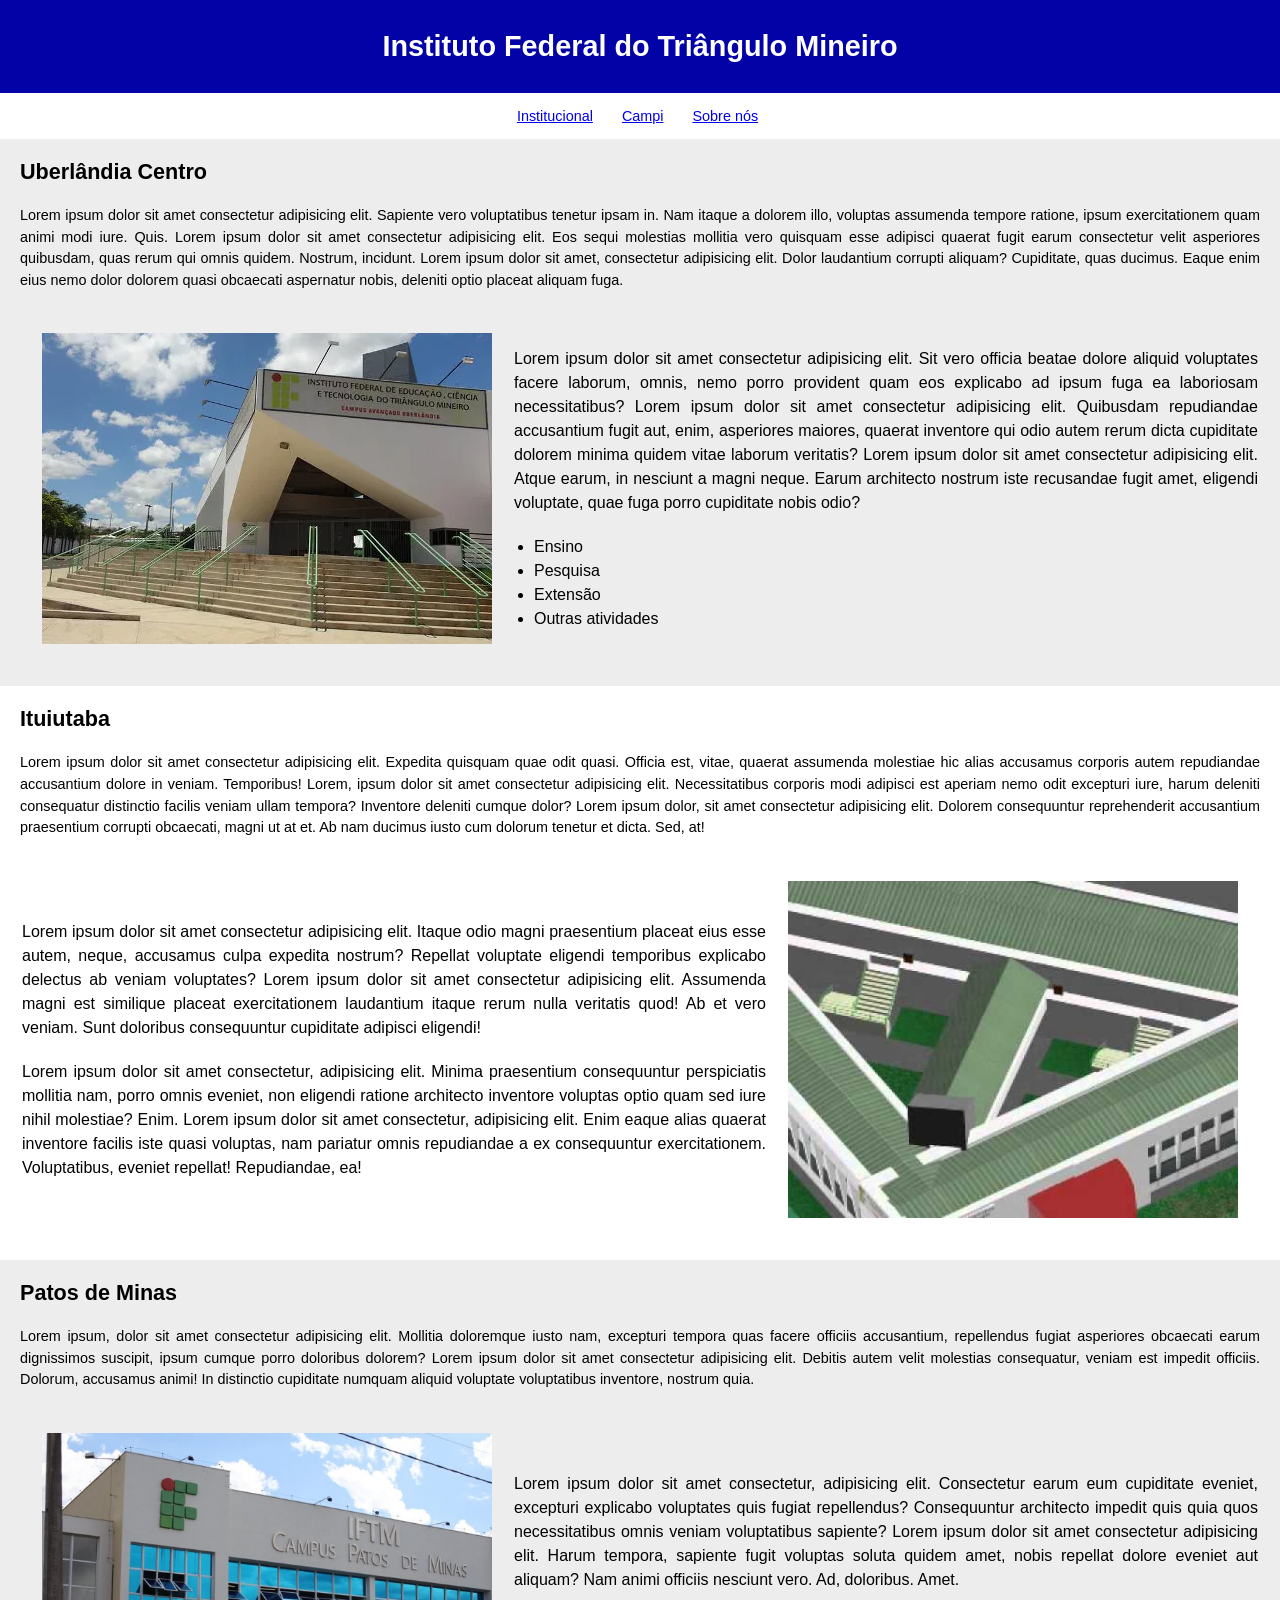
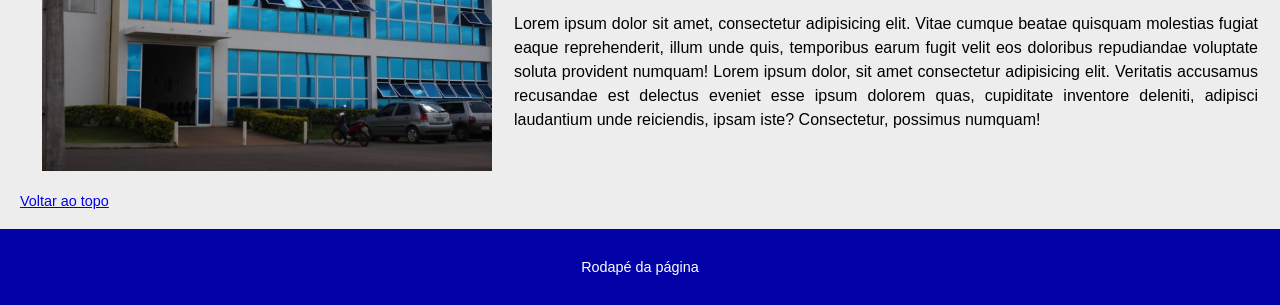
<file: Layout/index.html>
<html lang="pt-br">
<head>
    <meta charset="UTF-8">
    <meta name="viewport" content="width=device-width, initial-scale=1.0">
    <title>Document</title>
    <link rel="stylesheet" href="css/styles.css">
</head>
<body>
    <header>
        <h1>Instituto Federal do Triângulo Mineiro</h1>
        <Nav>
            <ul>
                <li><a href="#">Institucional</a></li>
                <li><a href="#">Campi</a></li>
                <li><a href="#">Sobre nós</a></li>
            </ul>
        </Nav>
    </header>

    <main>
        <section>
            <h1>Uberlândia Centro</h1>
        <p>Lorem ipsum dolor sit amet consectetur adipisicing elit. Sapiente vero voluptatibus tenetur ipsam in. Nam itaque a dolorem illo, voluptas assumenda tempore ratione, ipsum exercitationem quam animi modi iure. Quis. Lorem ipsum dolor sit amet consectetur adipisicing elit. Eos sequi molestias mollitia vero quisquam esse adipisci quaerat fugit earum consectetur velit asperiores quibusdam, quas rerum qui omnis quidem. Nostrum, incidunt. Lorem ipsum dolor sit amet, consectetur adipisicing elit. Dolor laudantium corrupti aliquam? Cupiditate, quas ducimus. Eaque enim eius nemo dolor dolorem quasi obcaecati aspernatur nobis, deleniti optio placeat aliquam fuga.</p>
            <table>
                <tr>
                    <td>
                        <img src="img/iftm.jpg" alt="">
                    </td>
                    <td>
                        <p>Lorem ipsum dolor sit amet consectetur adipisicing elit. Sit vero officia beatae dolore aliquid voluptates facere laborum, omnis, nemo porro provident quam eos explicabo ad ipsum fuga ea laboriosam necessitatibus? Lorem ipsum dolor sit amet consectetur adipisicing elit. Quibusdam repudiandae accusantium fugit aut, enim, asperiores maiores, quaerat inventore qui odio autem rerum dicta cupiditate dolorem minima quidem vitae laborum veritatis? Lorem ipsum dolor sit amet consectetur adipisicing elit. Atque earum, in nesciunt a magni neque. Earum architecto nostrum iste recusandae fugit amet, eligendi voluptate, quae fuga porro cupiditate nobis odio?</p>
                    <ul>
                        <li>Ensino</li>
                        <li>Pesquisa</li>
                        <li>Extensão</li>
                        <li>Outras atividades</li>
                    </ul>
                    </td>
                </tr>
            </table>
        </section>
        <section>
            <h1>Ituiutaba</h1>
            <p>Lorem ipsum dolor sit amet consectetur adipisicing elit. Expedita quisquam quae odit quasi. Officia est, vitae, quaerat assumenda molestiae hic alias accusamus corporis autem repudiandae accusantium dolore in veniam. Temporibus! Lorem, ipsum dolor sit amet consectetur adipisicing elit. Necessitatibus corporis modi adipisci est aperiam nemo odit excepturi iure, harum deleniti consequatur distinctio facilis veniam ullam tempora? Inventore deleniti cumque dolor? Lorem ipsum dolor, sit amet consectetur adipisicing elit. Dolorem consequuntur reprehenderit accusantium praesentium corrupti obcaecati, magni ut at et. Ab nam ducimus iusto cum dolorum tenetur et dicta. Sed, at!</p>
            <table>
                <tr>
                    <td>
                        <p>Lorem ipsum dolor sit amet consectetur adipisicing elit. Itaque odio magni praesentium placeat eius esse autem, neque, accusamus culpa expedita nostrum? Repellat voluptate eligendi temporibus explicabo delectus ab veniam voluptates? Lorem ipsum dolor sit amet consectetur adipisicing elit. Assumenda magni est similique placeat exercitationem laudantium itaque rerum nulla veritatis quod! Ab et vero veniam. Sunt doloribus consequuntur cupiditate adipisci eligendi!</p>
                        <p>Lorem ipsum dolor sit amet consectetur, adipisicing elit. Minima praesentium consequuntur perspiciatis mollitia nam, porro omnis eveniet, non eligendi ratione architecto inventore voluptas optio quam sed iure nihil molestiae? Enim. Lorem ipsum dolor sit amet consectetur, adipisicing elit. Enim eaque alias quaerat inventore facilis iste quasi voluptas, nam pariatur omnis repudiandae a ex consequuntur exercitationem. Voluptatibus, eveniet repellat! Repudiandae, ea!</p>
                    </td>
                    <td>
                        <img src="img/iftm2.jpg">
                    </td>
                </tr>
            </table>
        </section>
        <section>
            <h1>Patos de Minas</h1>
            <p>Lorem ipsum, dolor sit amet consectetur adipisicing elit. Mollitia doloremque iusto nam, excepturi tempora quas facere officiis accusantium, repellendus fugiat asperiores obcaecati earum dignissimos suscipit, ipsum cumque porro doloribus dolorem? Lorem ipsum dolor sit amet consectetur adipisicing elit. Debitis autem velit molestias consequatur, veniam est impedit officiis. Dolorum, accusamus animi! In distinctio cupiditate numquam aliquid voluptate voluptatibus inventore, nostrum quia.</p>
            <table>
                <tr>
                    <td>
                        <img src="img/iftm3.jpg">
                    </td>
                    <td>
                        <p>Lorem ipsum dolor sit amet consectetur, adipisicing elit. Consectetur earum eum cupiditate eveniet, excepturi explicabo voluptates quis fugiat repellendus? Consequuntur architecto impedit quis quia quos necessitatibus omnis veniam voluptatibus sapiente? Lorem ipsum dolor sit amet consectetur adipisicing elit. Harum tempora, sapiente fugit voluptas soluta quidem amet, nobis repellat dolore eveniet aut aliquam? Nam animi officiis nesciunt vero. Ad, doloribus. Amet.</p>
                        <p>Lorem ipsum dolor sit amet, consectetur adipisicing elit. Vitae cumque beatae quisquam molestias fugiat eaque reprehenderit, illum unde quis, temporibus earum fugit velit eos doloribus repudiandae voluptate soluta provident numquam! Lorem ipsum dolor, sit amet consectetur adipisicing elit. Veritatis accusamus recusandae est delectus eveniet esse ipsum dolorem quas, cupiditate inventore deleniti, adipisci laudantium unde reiciendis, ipsam iste? Consectetur, possimus numquam!</p>
                    </td>
                </tr>
            </table>
            <a href="#">Voltar ao topo</a>
        </section>
    </main>

    <footer><p>Rodapé da página </p></footer>
</body>
</html>
</file>
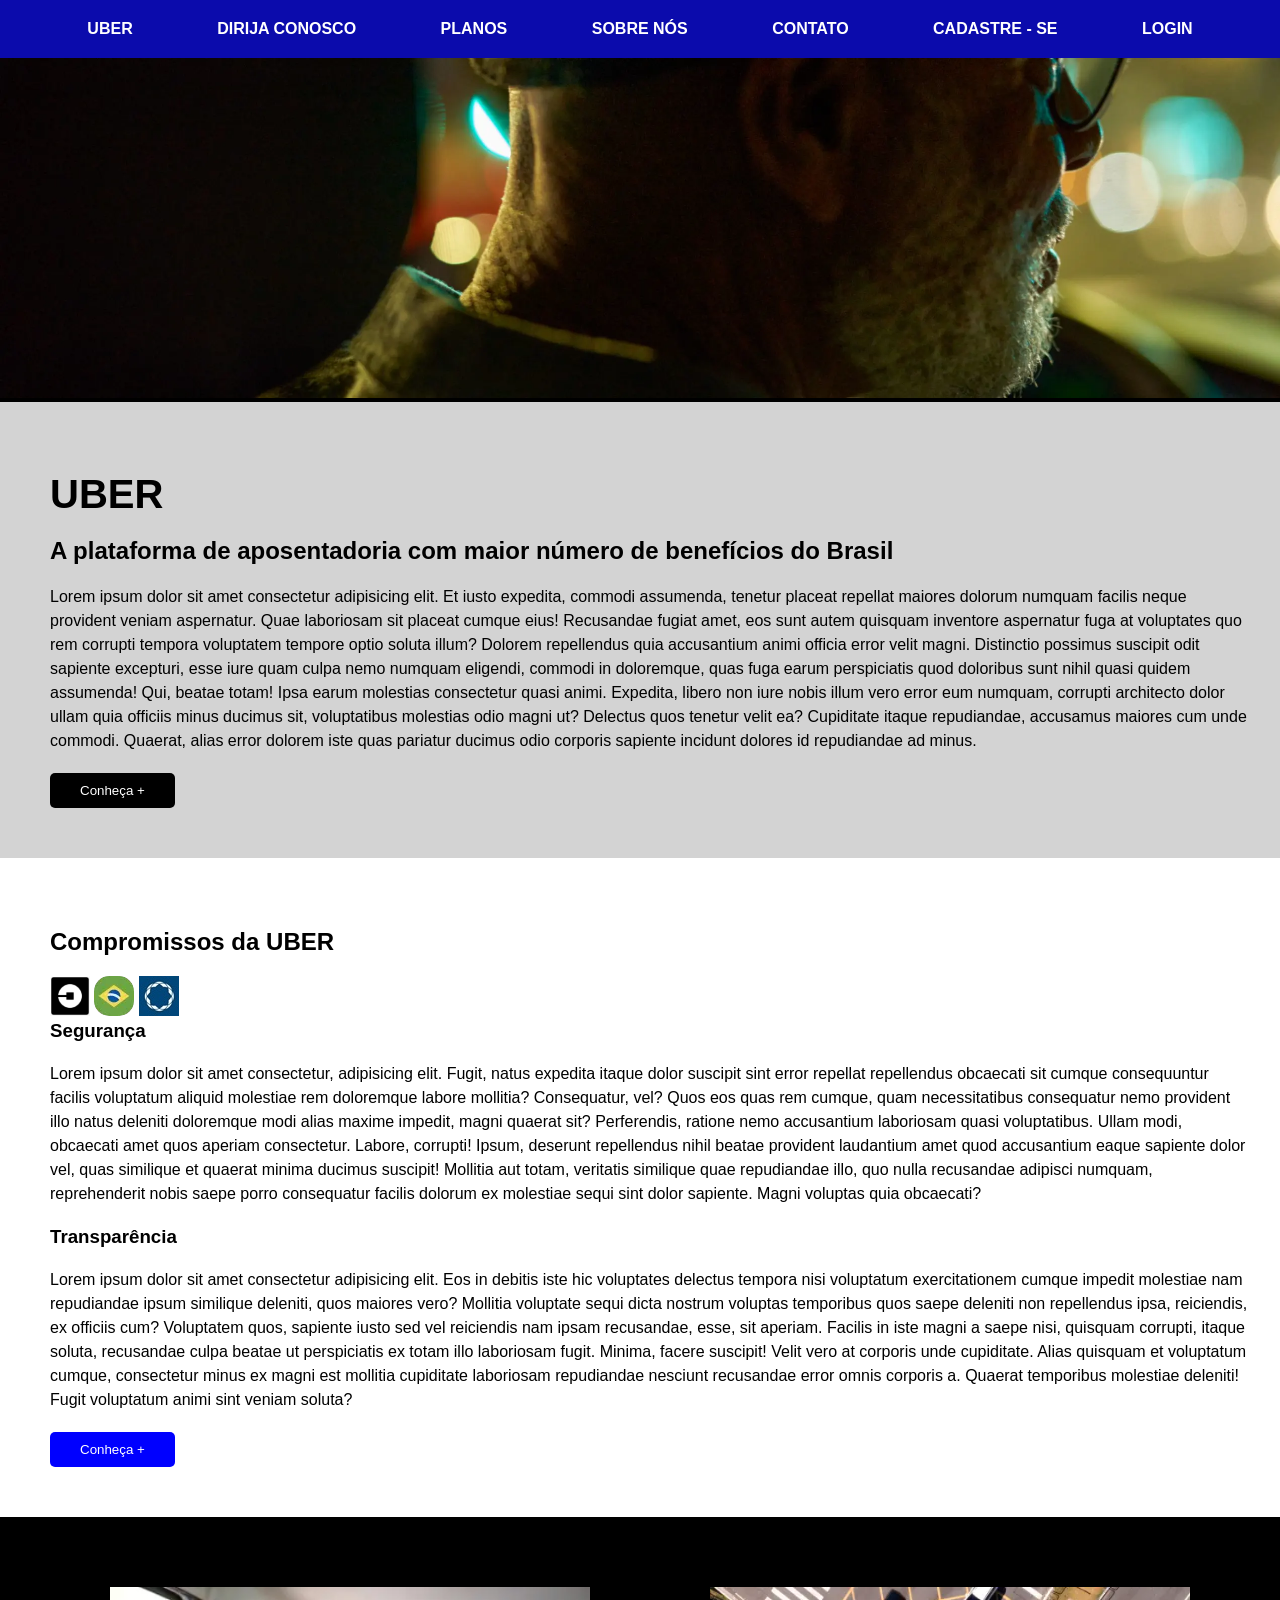
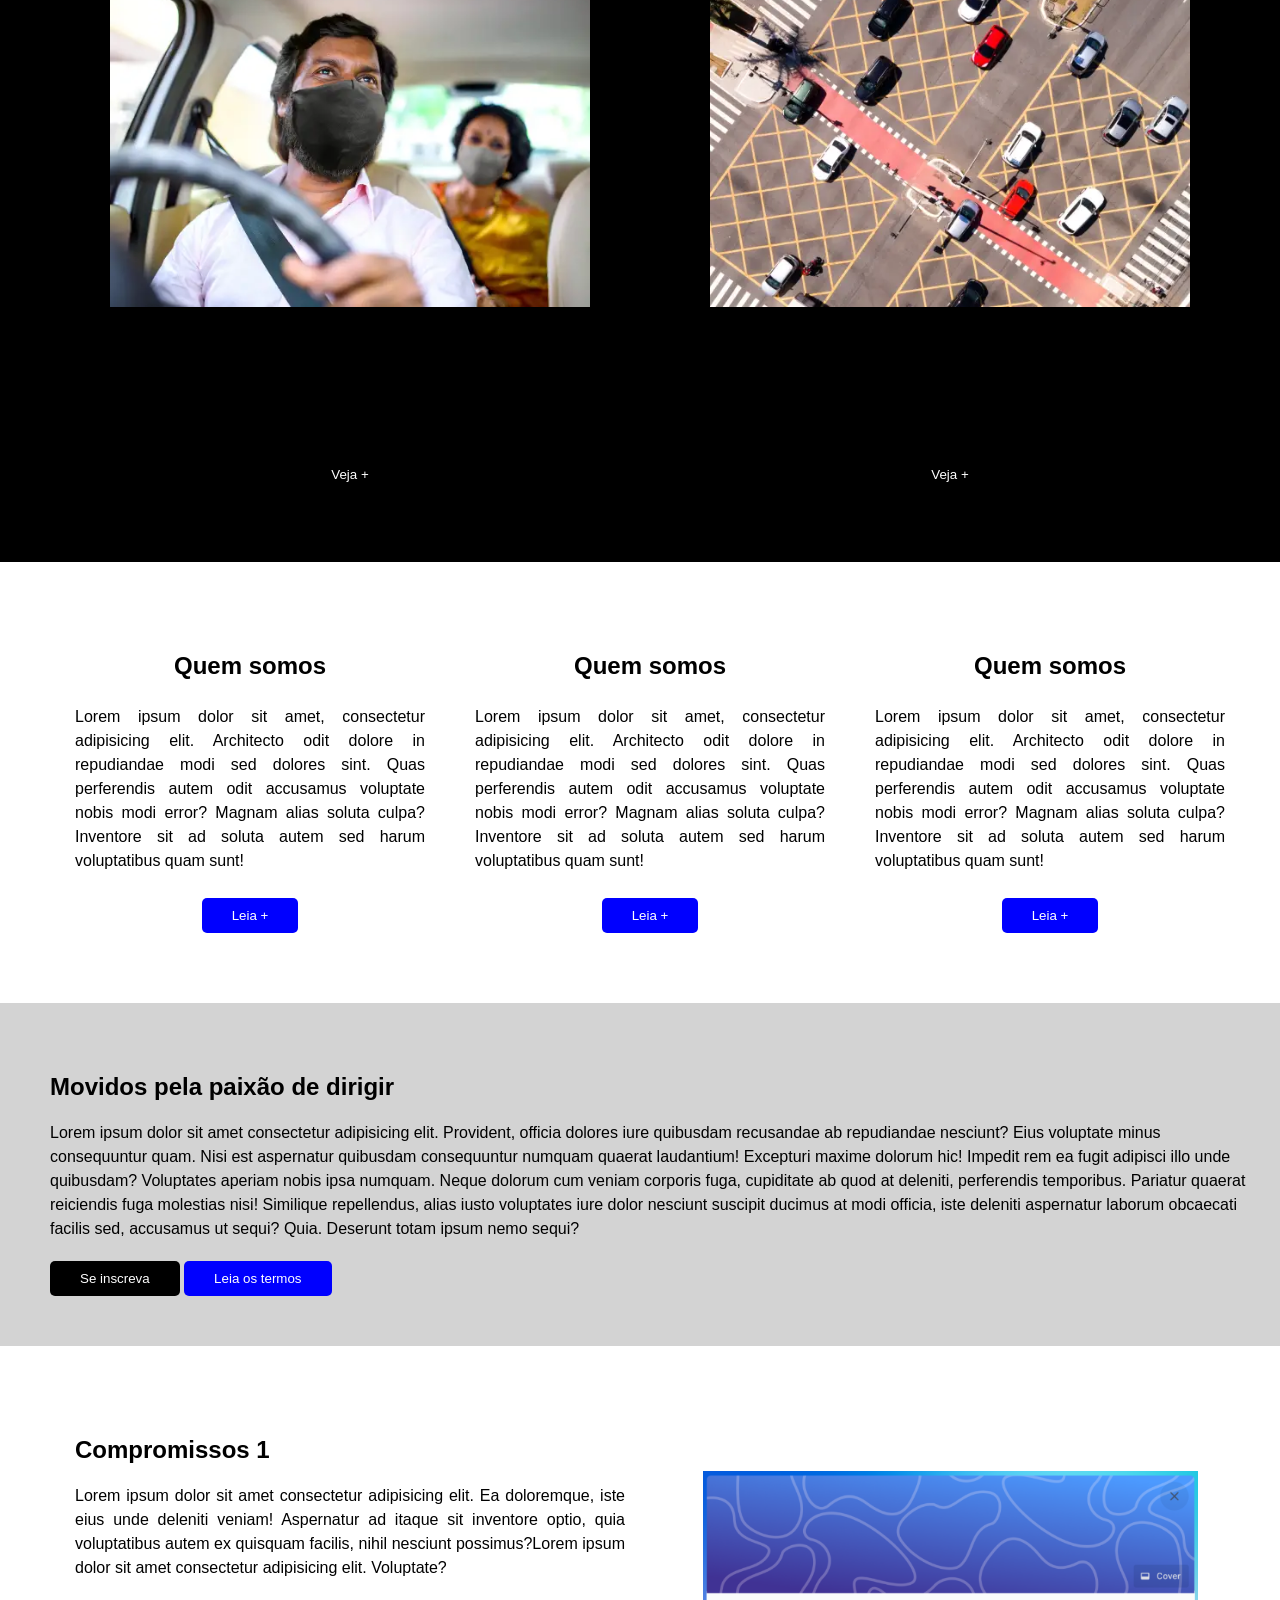
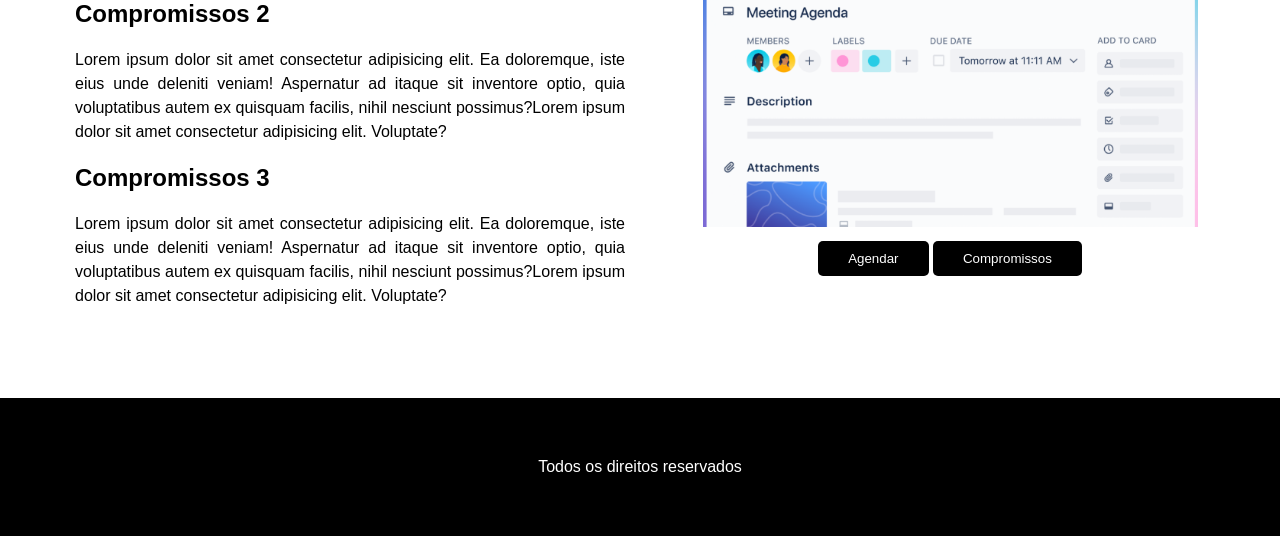
<file: Lista 13/index.html>
<!DOCTYPE html>
<html lang="pt-br">

<head>
    <meta charset="UTF-8">
    <meta name="viewport" content="width=device-width, initial-scale=1.0">
    <link rel="stylesheet" href="CSS/styles.css">
    <title>Uber</title>
</head>

<body>
    <header>
        <nav>
            <ul>
                <li><a href="">UBER</a></li>
                <li><a href="">DIRIJA CONOSCO</a></li>
                <li><a href="">PLANOS</a></li>
                <li><a href="">SOBRE NÓS</a></li>
                <li><a href="">CONTATO</a></li>
                <li><a href="">CADASTRE - SE</a></li>
                <li><a href="">LOGIN</a></li>
            </ul>
        </nav>
        <img src="img/topo.png" alt="">
    </header>
    <main>
        <section class="fundocinza">
            <h1 class="h1">UBER</h1>
            <h2>A plataforma de aposentadoria com maior número de benefícios do Brasil</h2>
            <p>Lorem ipsum dolor sit amet consectetur adipisicing elit. Et iusto expedita, commodi assumenda, tenetur
                placeat repellat maiores dolorum numquam facilis neque provident veniam aspernatur. Quae laboriosam sit
                placeat cumque eius!
                Recusandae fugiat amet, eos sunt autem quisquam inventore aspernatur fuga at voluptates quo rem corrupti
                tempora voluptatem tempore optio soluta illum? Dolorem repellendus quia accusantium animi officia error
                velit magni.
                Distinctio possimus suscipit odit sapiente excepturi, esse iure quam culpa nemo numquam eligendi,
                commodi in doloremque, quas fuga earum perspiciatis quod doloribus sunt nihil quasi quidem assumenda!
                Qui, beatae totam!
                Ipsa earum molestias consectetur quasi animi. Expedita, libero non iure nobis illum vero error eum
                numquam, corrupti architecto dolor ullam quia officiis minus ducimus sit, voluptatibus molestias odio
                magni ut?
                Delectus quos tenetur velit ea? Cupiditate itaque repudiandae, accusamus maiores cum unde commodi.
                Quaerat, alias error dolorem iste quas pariatur ducimus odio corporis sapiente incidunt dolores id
                repudiandae ad minus.</p>
            <button class="botaopreto">Conheça +</button>
        </section>

        <section class="fundobranco">
            <h2>Compromissos da UBER</h2>

            <img src="img/logoUber.png" alt="" width="40px">

            <img src="img/logoBrasil.png" alt="" width="40px">

            <img src="img/logoEmprego.png" alt="" width="40px">


            <h3>Segurança</h3>

            <p>Lorem ipsum dolor sit amet consectetur, adipisicing elit. Fugit, natus expedita itaque dolor suscipit
                sint error repellat repellendus obcaecati sit cumque consequuntur facilis voluptatum aliquid molestiae
                rem doloremque labore mollitia?
                Consequatur, vel? Quos eos quas rem cumque, quam necessitatibus consequatur nemo provident illo natus
                deleniti doloremque modi alias maxime impedit, magni quaerat sit? Perferendis, ratione nemo accusantium
                laboriosam quasi voluptatibus.
                Ullam modi, obcaecati amet quos aperiam consectetur. Labore, corrupti! Ipsum, deserunt repellendus nihil
                beatae provident laudantium amet quod accusantium eaque sapiente dolor vel, quas similique et quaerat
                minima ducimus suscipit!
                Mollitia aut totam, veritatis similique quae repudiandae illo, quo nulla recusandae adipisci numquam,
                reprehenderit nobis saepe porro consequatur facilis dolorum ex molestiae sequi sint dolor sapiente.
                Magni voluptas quia obcaecati?</p>

            <h3>Transparência</h3>

            <p>Lorem ipsum dolor sit amet consectetur adipisicing elit. Eos in debitis iste hic voluptates delectus
                tempora nisi voluptatum exercitationem cumque impedit molestiae nam repudiandae ipsum similique
                deleniti, quos maiores vero?
                Mollitia voluptate sequi dicta nostrum voluptas temporibus quos saepe deleniti non repellendus ipsa,
                reiciendis, ex officiis cum? Voluptatem quos, sapiente iusto sed vel reiciendis nam ipsam recusandae,
                esse, sit aperiam.
                Facilis in iste magni a saepe nisi, quisquam corrupti, itaque soluta, recusandae culpa beatae ut
                perspiciatis ex totam illo laboriosam fugit. Minima, facere suscipit! Velit vero at corporis unde
                cupiditate.
                Alias quisquam et voluptatum cumque, consectetur minus ex magni est mollitia cupiditate laboriosam
                repudiandae nesciunt recusandae error omnis corporis a. Quaerat temporibus molestiae deleniti! Fugit
                voluptatum animi sint veniam soluta?</p>

            <button class="botaoazul">Conheça +</button>

        </section>

        <section class="cinza uber">
            <div class="arm">

                <div class="boxorg">
                    <img src="img/foto01.png" alt="">

                    <p>Lorem ipsum dolor sit, amet consectetur adipisicing elit. Corporis sint, ducimus, veniam
                        doloremque labore sunt maiores rerum facilis magni nostrum asperiores dolore reprehenderit
                        corrupti neque nam molestiae, fuga minus animi! Lorem ipsum dolor sit amet consectetur
                        adipisicing elit..</p>

                    <button class="botaopreto">Veja +</button>
                </div>
                <div class="boxorg">
                    <img src="img/foto02.png" alt="">

                    <p>Lorem ipsum dolor sit, amet consectetur adipisicing elit. Corporis sint, ducimus, veniam
                        doloremque labore sunt maiores rerum facilis magni nostrum asperiores dolore reprehenderit
                        corrupti neque nam molestiae, fuga minus animi! Lorem ipsum dolor sit amet consectetur
                        adipisicing elit..</p>

                    <button class="botaopreto">Veja +</button>
                </div>

            </div>
        </section>

        <section class="fundobranco">
            <div class="arm">
                <div class="boxorg">
                    <h2>Quem somos</h2>

                    <p>Lorem ipsum dolor sit amet, consectetur adipisicing elit. Architecto odit dolore in repudiandae
                        modi sed dolores sint. Quas perferendis autem odit accusamus voluptate nobis modi error? Magnam
                        alias soluta culpa?Inventore sit ad soluta autem sed harum voluptatibus quam sunt!</p>

                    <button class="botaoazul">Leia +</button>
                </div>
                <div class="boxorg">
                    <h2>Quem somos</h2>

                    <p>Lorem ipsum dolor sit amet, consectetur adipisicing elit. Architecto odit dolore in repudiandae
                        modi sed dolores sint. Quas perferendis autem odit accusamus voluptate nobis modi error? Magnam
                        alias soluta culpa?Inventore sit ad soluta autem sed harum voluptatibus quam sunt!</p>

                    <button class="botaoazul">Leia +</button>
                </div>
                <div class="boxorg">
                    <h2>Quem somos</h2>

                    <p>Lorem ipsum dolor sit amet, consectetur adipisicing elit. Architecto odit dolore in repudiandae
                        modi sed dolores sint. Quas perferendis autem odit accusamus voluptate nobis modi error? Magnam
                        alias soluta culpa?Inventore sit ad soluta autem sed harum voluptatibus quam sunt!</p>

                    <button class="botaoazul">Leia +</button>
                </div>
            </div>

        </section>
        <section class="fundocinza">
            <h2>Movidos pela paixão de dirigir</h2>

            <p>Lorem ipsum dolor sit amet consectetur adipisicing elit. Provident, officia dolores iure quibusdam
                recusandae ab repudiandae nesciunt? Eius voluptate minus consequuntur quam. Nisi est aspernatur
                quibusdam consequuntur numquam quaerat laudantium!
                Excepturi maxime dolorum hic! Impedit rem ea fugit adipisci illo unde quibusdam? Voluptates aperiam
                nobis ipsa numquam. Neque dolorum cum veniam corporis fuga, cupiditate ab quod at deleniti, perferendis
                temporibus.
                Pariatur quaerat reiciendis fuga molestias nisi! Similique repellendus, alias iusto voluptates iure
                dolor nesciunt suscipit ducimus at modi officia, iste deleniti aspernatur laborum obcaecati facilis sed,
                accusamus ut sequi? Quia.
                Deserunt totam ipsum nemo sequi?</p>

            <button class="botaopreto">Se inscreva</button>
            <button class="botaoazul">Leia os termos</button>
        </section>
        <section class="fundobranco ">
            <div class="armario">
                <div class="caixa">
                    <h2>Compromissos 1</h2>

                    <p>Lorem ipsum dolor sit amet consectetur adipisicing elit. Ea doloremque, iste eius unde deleniti
                        veniam! Aspernatur ad itaque sit inventore optio, quia voluptatibus autem ex quisquam facilis,
                        nihil nesciunt possimus?Lorem ipsum dolor sit amet consectetur adipisicing elit. Voluptate?</p>

                    <h2>Compromissos 2</h2>

                    <p>Lorem ipsum dolor sit amet consectetur adipisicing elit. Ea doloremque, iste eius unde deleniti
                        veniam! Aspernatur ad itaque sit inventore optio, quia voluptatibus autem ex quisquam facilis,
                        nihil nesciunt possimus?Lorem ipsum dolor sit amet consectetur adipisicing elit. Voluptate?</p>

                    <h2>Compromissos 3</h2>

                    <p>Lorem ipsum dolor sit amet consectetur adipisicing elit. Ea doloremque, iste eius unde deleniti
                        veniam! Aspernatur ad itaque sit inventore optio, quia voluptatibus autem ex quisquam facilis,
                        nihil nesciunt possimus?Lorem ipsum dolor sit amet consectetur adipisicing elit. Voluptate?</p>
                </div>
                <div class="caixa">
                    <img src="img/foto03.png" alt="">

                    <button class="botaopreto">Agendar</button>

                    <button class="botaopreto">Compromissos</button>

                </div>
            </div>
        </section>
    </main>

    <footer>
        Todos os direitos reservados
    </footer>

</body>

</html>
</file>
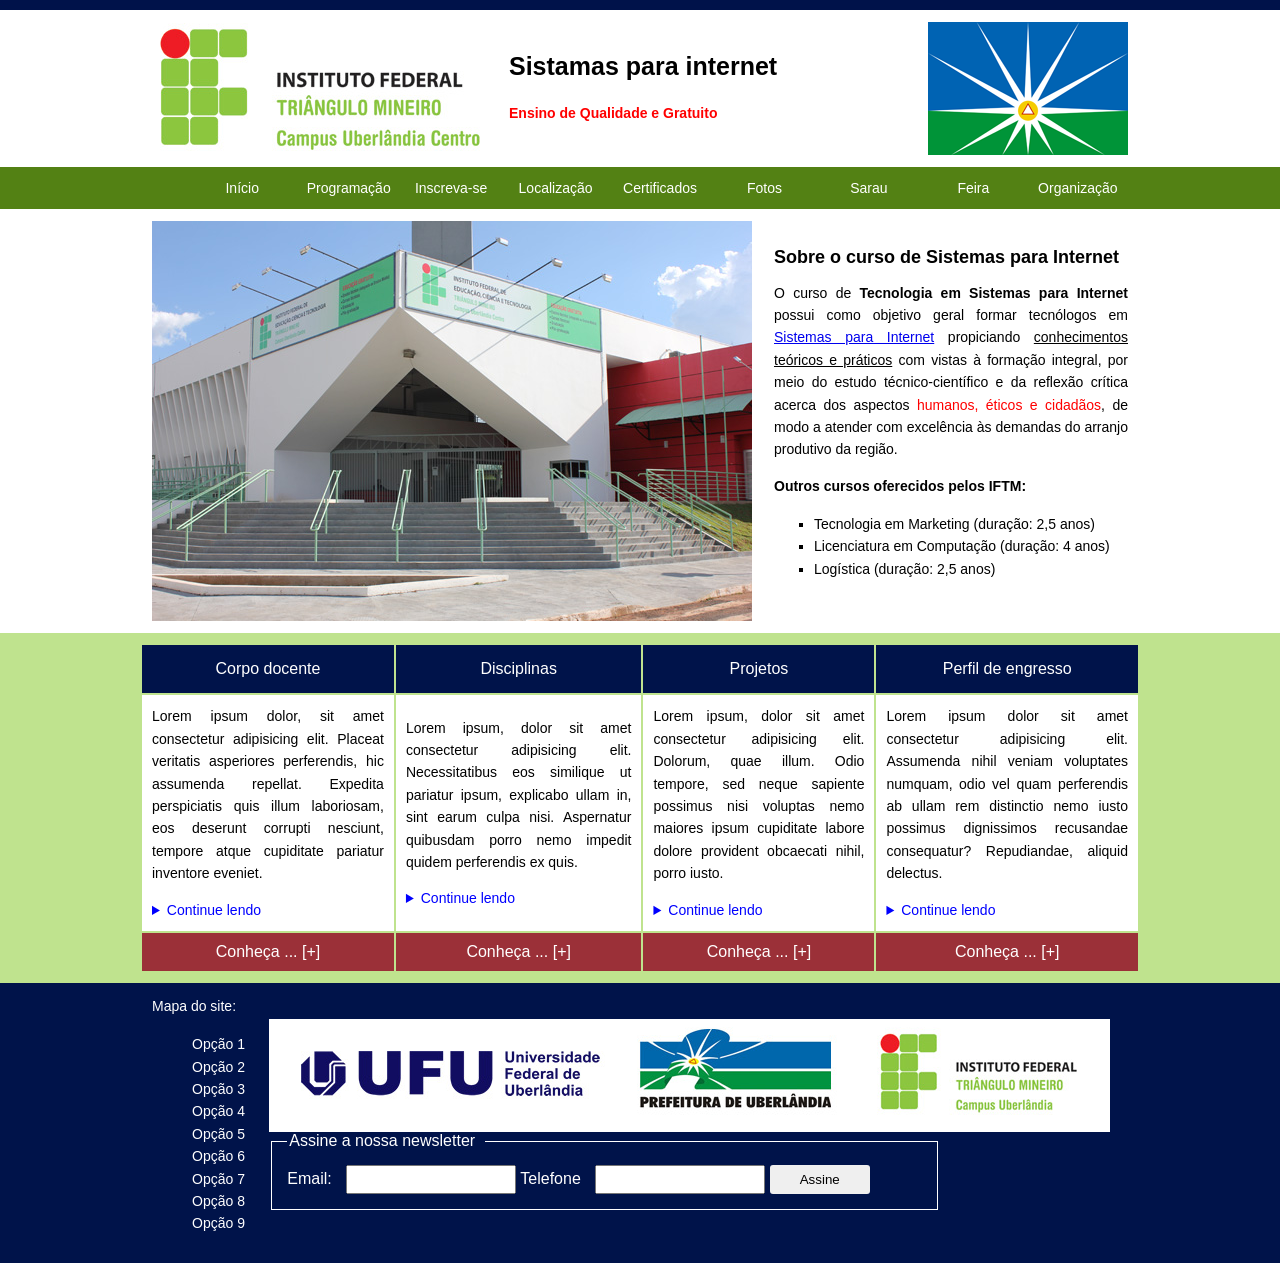
<file: tabalho/index.html>
<html lang="pt-br">
<head>
    <meta charset="UTF-8">
    <meta name="viewport" content="width=device-width, initial-scale=1.0">
    <title>Document</title>
    <link rel="stylesheet" href="css/estilos.css">
</head>
<body>
    <header>
        <section>
            <table>
                <tr>
                    <td width="200px"><img src="imagens/logoIFTM.jpg" alt="190px"></td>
                    <td width="600px">
                        <h1>Sistamas para internet</h1>
                        <p>Ensino de Qualidade e Gratuito</p>
                    </td>
                    <td width="200px"><img src="imagens/bandeiraUberlandia.png"</td>
                </tr>
            </table>
            <nav>
                <ul>
                    <li><a>Início</a></li>
                    <li><a>Programação</a></li>
                    <li><a>Inscreva-se</a></li>
                    <li><a>Localização</a></li>
                    <li><a>Certificados</a></li>
                    <li><a>Fotos</a></li>
                    <li><a>Sarau</a></li>
                    <li><a>Feira</a></li>
                    <li><a>Organização</a></li>
                </ul>
            </nav>
        </section>
    </header>

    <main>
        <section>
            <table>
                <tr>
                    <td witdh="500px">
                        <img src="imagens/fotoIFTM.jpg">
                    </td>
                    <td witdh="500px">
                        <h2>Sobre o curso de Sistemas para Internet</h2>
                        <p>O curso de <strong>Tecnologia em Sistemas para Internet</strong> possui como objetivo geral formar tecnólogos em <a href="https://iftm.edu.br/cursos/uberlandiacentro/tecnologo/sistemas-para-internet/" target="_blank">Sistemas para Internet</a> propiciando <u>conhecimentos teóricos e práticos</u> com vistas à formação integral, por meio do estudo técnico-científico e da reflexão crítica acerca dos aspectos <span style="color: red;">humanos, éticos e cidadãos</span>, de modo a atender com excelência às demandas do arranjo produtivo da região.</p>
                        <p><b>Outros cursos oferecidos pelos IFTM:</b></p>
                        <ul type="square">
                            <li>Tecnologia em Marketing (duração: 2,5 anos)</li>
                                
                            <li>Licenciatura em Computação (duração: 4 anos)</li>
                                
                            <li>Logística (duração: 2,5 anos)</li>
                        </ul>
                    </td>
                </tr>
            </table>
        </section>
        <section>
            <table>
                <tr>
                    <td>Corpo docente</td>
                    <td>Disciplinas</td>
                    <td>Projetos</td>
                    <td>Perfil de engresso</td>
                </tr>
                <tr>
                    <td>
                        <p>Lorem ipsum dolor, sit amet consectetur adipisicing elit. Placeat veritatis asperiores perferendis, hic assumenda repellat. Expedita perspiciatis quis illum laboriosam, eos deserunt corrupti nesciunt, tempore atque cupiditate pariatur inventore eveniet.</p>
                        <p><details>
                            <summary>
                                Continue lendo
                            </summary>
                            <p>Lorem ipsum dolor sit amet consectetur adipisicing elit. Voluptas pariatur laborum ut soluta consectetur eius voluptatibus ex id ab totam vitae laudantium, nobis illum explicabo labore, excepturi necessitatibus rerum quasi.</p>
                        </details></p>
                    </td>
                    <td>
                        <p>Lorem ipsum, dolor sit amet consectetur adipisicing elit. Necessitatibus eos similique ut pariatur ipsum, explicabo ullam in, sint earum culpa nisi. Aspernatur quibusdam porro nemo impedit quidem perferendis ex quis.</p>
                        <p><details>
                            <summary>
                                Continue lendo
                            </summary>
                            <p>Lorem ipsum dolor sit amet consectetur adipisicing elit. Voluptas pariatur laborum ut soluta consectetur eius voluptatibus ex id ab totam vitae laudantium, nobis illum explicabo labore, excepturi necessitatibus rerum quasi.</p>
                        </details></p>
                    </td>
                    <td>
                        <p>Lorem ipsum, dolor sit amet consectetur adipisicing elit. Dolorum, quae illum. Odio tempore, sed neque sapiente possimus nisi voluptas nemo maiores ipsum cupiditate labore dolore provident obcaecati nihil, porro iusto.</p>
                        <p><details>
                            <summary>
                                Continue lendo
                            </summary>
                            <p>Lorem ipsum dolor sit amet consectetur adipisicing elit. Voluptas pariatur laborum ut soluta consectetur eius voluptatibus ex id ab totam vitae laudantium, nobis illum explicabo labore, excepturi necessitatibus rerum quasi.</p>
                        </details></p>
                    </td>
                    <td>
                        <p>Lorem ipsum dolor sit amet consectetur adipisicing elit. Assumenda nihil veniam voluptates numquam, odio vel quam perferendis ab ullam rem distinctio nemo iusto possimus dignissimos recusandae consequatur? Repudiandae, aliquid delectus.</p>
                        <p><details>
                            <summary>
                                Continue lendo
                            </summary>
                            <p>Lorem ipsum dolor sit amet consectetur adipisicing elit. Voluptas pariatur laborum ut soluta consectetur eius voluptatibus ex id ab totam vitae laudantium, nobis illum explicabo labore, excepturi necessitatibus rerum quasi.</p>
                        </details></p>
                </tr>
                <tr>
                    <td style="color: white;">Conheça ... [+]</td>
                    <td style="color: white;">Conheça ... [+]</td>
                    <td style="color: white;">Conheça ... [+]</td>
                    <td style="color: white;">Conheça ... [+]</td>
                </tr>
            </table>
        </section>
    </main>

    <footer>
        <section>
            <table>
                <td witdh="200px">
                    <p style="color: white;">Mapa do site:</p>
                    <ul>
                        <li><a href="#">Opção 1</a></li>
                        <li><a href="#">Opção 2</a></li>
                        <li><a href="#">Opção 3</a></li>
                        <li><a href="#">Opção 4</a></li>
                        <li><a href="#">Opção 5</a></li>
                        <li><a href="#">Opção 6</a></li>
                        <li><a href="#">Opção 7</a></li>
                        <li><a href="#">Opção 8</a></li>
                        <li><a href="#">Opção 9</a></li>
                    </ul>
                </td>
                <td witdh="800px">
                    <img src="imagens/parceiros.jpg">
                    <form>
                        <fieldset>
                            <legend style="color: white;">Assine a nossa newsletter</legend>
                            <label for="" style="color: white;">Email:</label>
                            <input type="email">
                            <label for="" style="color: white;">Telefone</label>
                            <input type="tel">
                            <input type="button" value="Assine">
                        </fieldset>
                    </form>
                </td>
            </table>
        </section>
    </footer>    
</body>
</html>
</file>
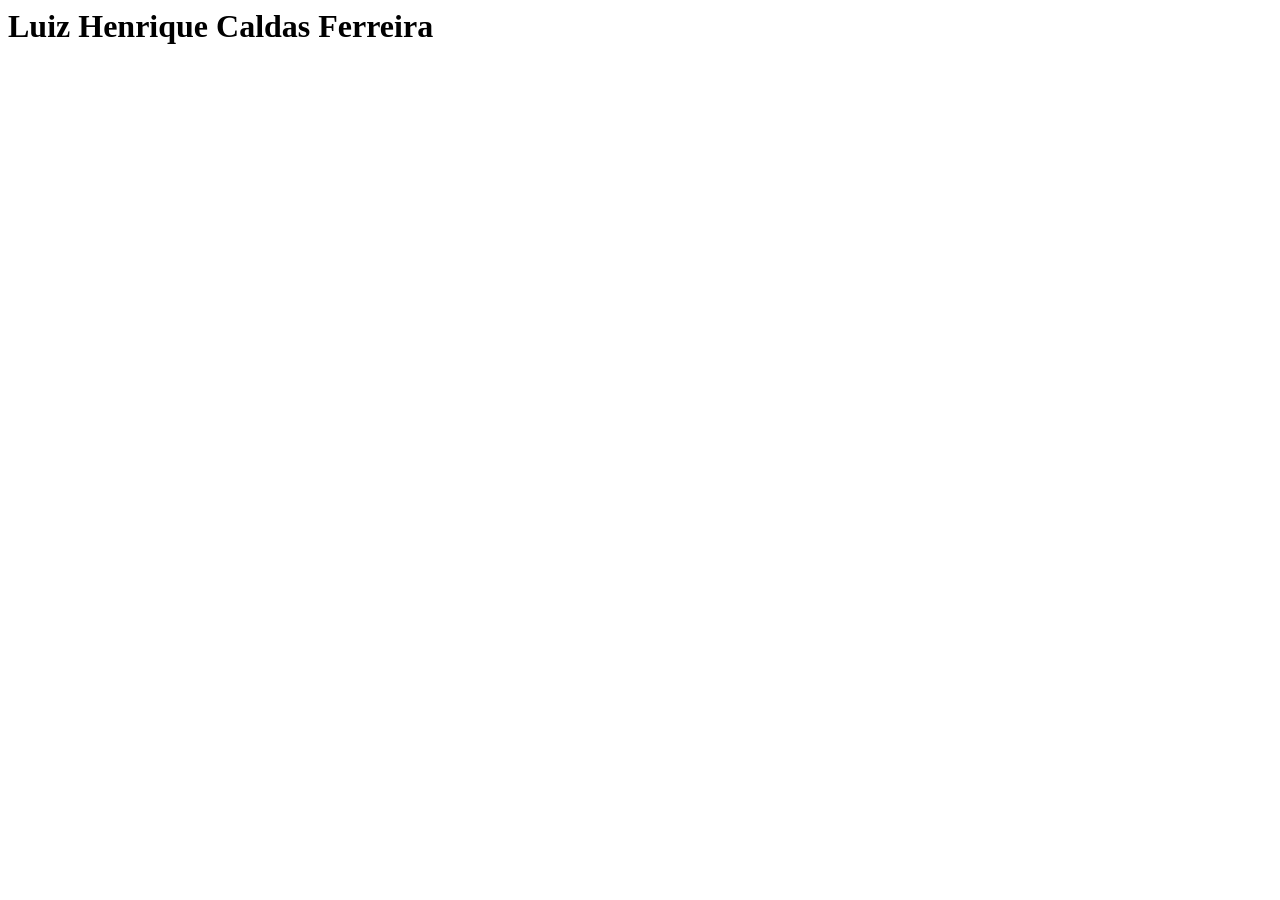
<file: lista/lista03/index.html>
<!-- Tokisaki Kurumi -->
<html lang="pt-bt">
<head>
    <meta charset="UTF-8">
    <meta name="keywords" content="apostila, html, curso">
    <meta name="description" content="Aprenda HTML em poucos minutos e comece a criar os seus
    próprios sites">
    <meta name="author" content="Luiz Henrique Caldas Ferreira">
    <meta http-equiv="refresh" content="2">
    <meta name="robots" content="noindex, no follow">
    <title>Document</title>
</head>
<body>
    <h1>Luiz Henrique Caldas Ferreira</h1>
</body>
</html>
</file>
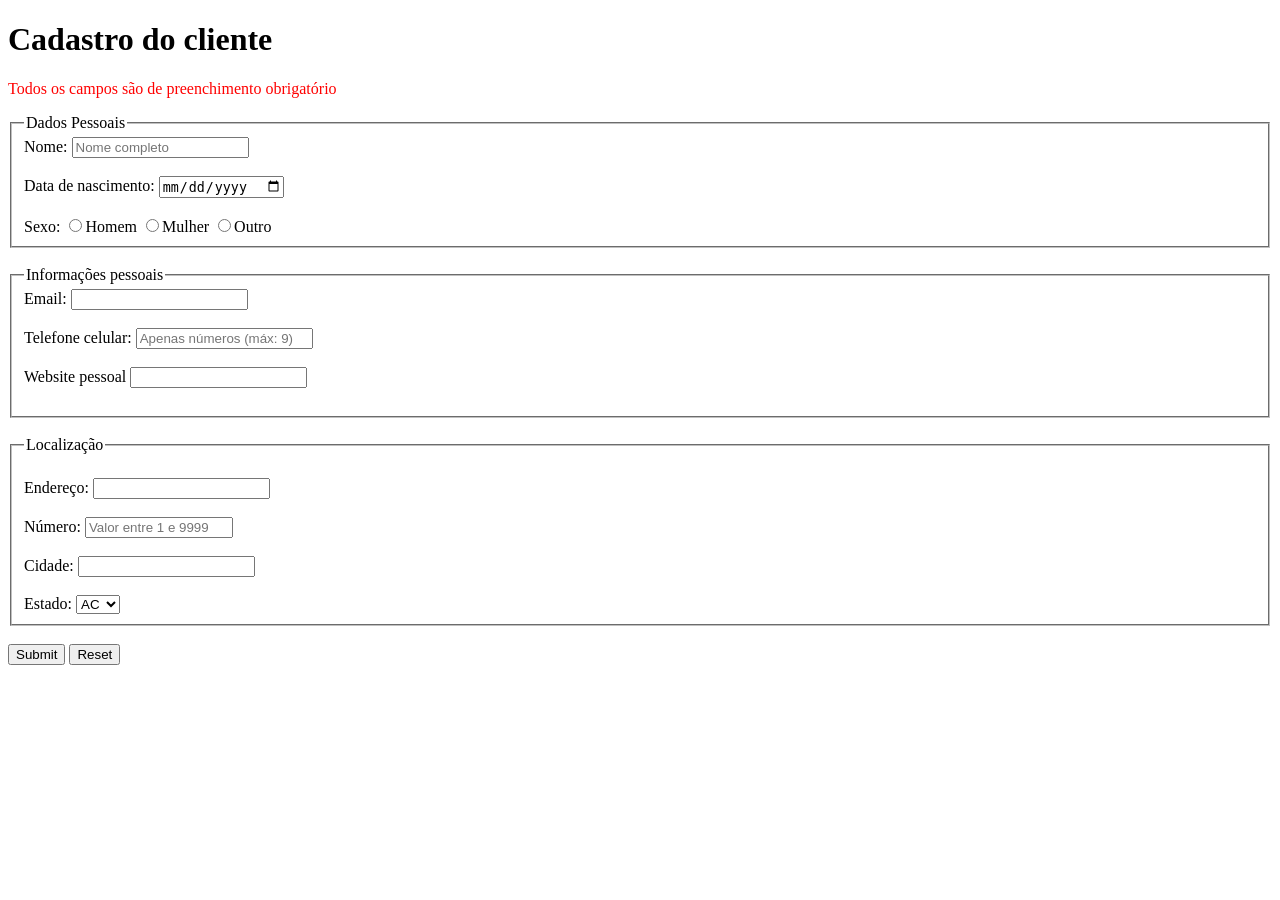
<file: lista/lista07/index.html>
<!DOCTYPE html>
<html lang="pt-br">
<head>
    <meta charset="UTF-8">
    <meta name="viewport" content="width=device-width, initial-scale=1.0">
    <title>Luiz Henrique Caldas Ferreira</title>
</head>
<body>
    <h1>Cadastro do cliente</h1>
    <p  style="color: red;">Todos os campos são de preenchimento obrigatório</p>
    <form>
        <fieldset>
            <legend>Dados Pessoais</legend>
            <label for="Nome:">Nome:</label>
            <input type="text" required placeholder="Nome completo" id="Nome:">
            <br><br>
            <label for="data de nascimento:">Data de nascimento:</label>
            <input type="date" required id="Data de nascimento:">
            <br><br>
            <label>Sexo:</label>
            <input type="radio" name="sexo">Homem
            <input type="radio" name="sexo">Mulher
            <input type="radio" name="sexo">Outro
        </fieldset>
        <br>
        <fieldset>
            <legend>Informações pessoais</legend>
            <label for="Email:">Email:</label>
            <input type="email" required id="Email:">
            <br><br>
            <label for="Telefone celular:">Telefone celular:</label>
            <input type="tel" maxlength="9" required placeholder="Apenas números (máx: 9)" id="Telefone celular:">
            <br><br>
            <label for="Website pessoal:">Website pessoal</label>
            <input type="url" required id="Website pessoal:">
            <br><br>
        </fieldset>
        <br>
        <fieldset>
            <legend>Localização</legend>
            <br>
            <label for="Endereço:">Endereço:</label>
            <input type="text" required id="Endereço:">
            <br><br>
            <label for="Número:">Número:</label>
            <input type="number" required min="1" max="9999" placeholder="Valor entre 1 e 9999" style="width: 140px;" id="Número:">
            <br><br>
            <label for="Cidade:">Cidade:</label>
            <input type="text" required id="Cidade:">
            <br><br>
            <label>Estado:</label>
            <select>
                <option>AC</option>
                <option>AL</option>
                <option>AP</option>
                <option>AM</option>
                <option>BA</option>
                <option>CE</option>
                <option>DF</option>
                <option>ES</option>
                <option>GO</option>
                <option>MA</option>
                <option>MT</option>
                <option>MS</option>
                <option>MG</option>
                <option>PA</option>
                <option>PB</option>
                <option>PR</option>
                <option>PE</option>
                <option>PI</option>
                <option>RJ</option>
                <option>RN</option>
                <option>RO</option>
                <option>RR</option>
                <option>SC</option>
                <option>SP</option>
                <option>SE</option>
                <option>TO</option>
                <option>DF</option>
            </select>
        </fieldset>
        <br>
        <input type="submit">
        <input type="reset">
    </form>
</body>
</html>
</file>
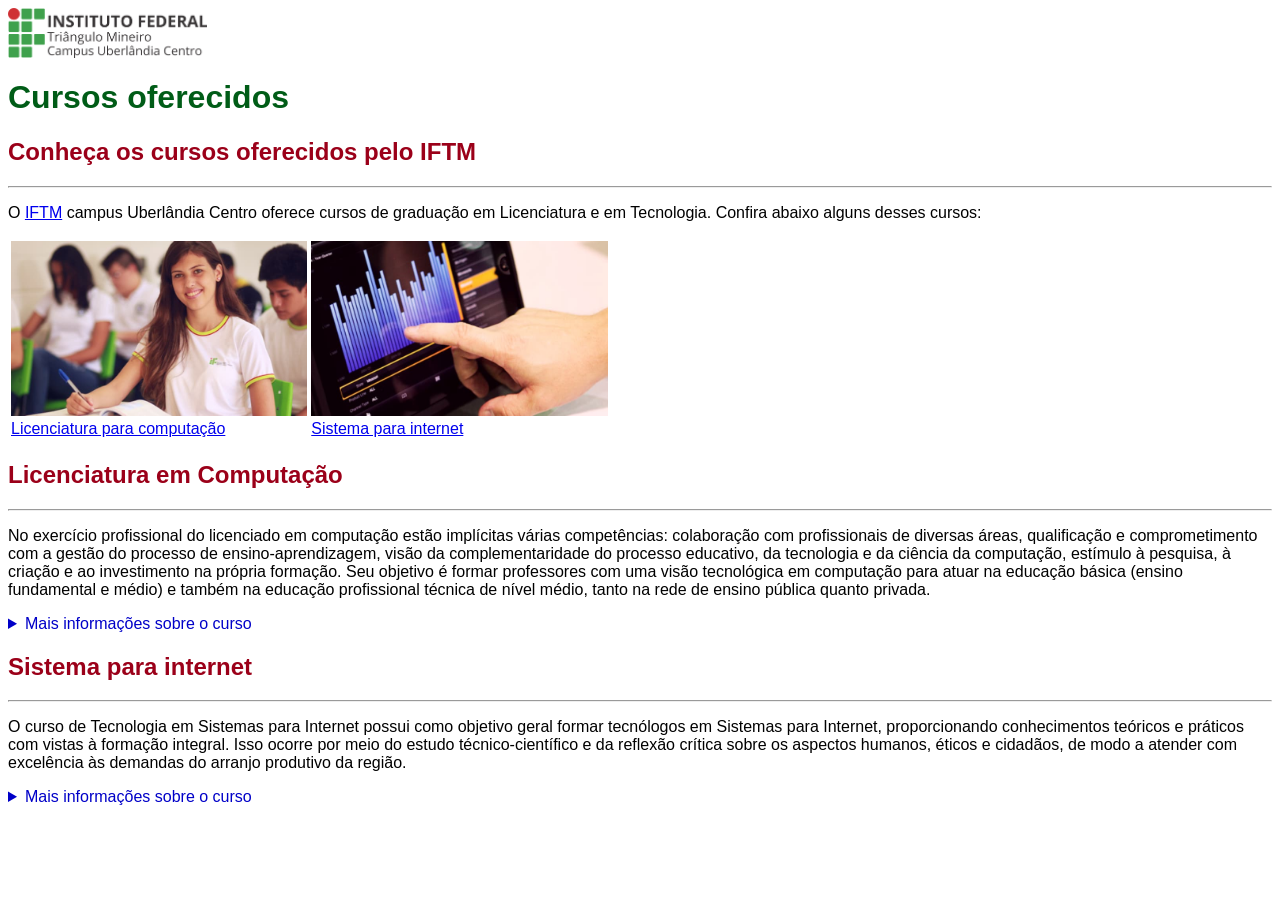
<file: provas/prova01/index.html>
<!-- Tokisaki Kurumi -->
<html lang="pt-br" dir="ltr">
<head>
    <meta charset="UTF-8">
    <meta name="author" content="Luiz Henrique Caldas Ferreira">
    <title>IFTM Cursos</title>
</head>
<body style="font-family: Arial;">
    <img src="logoIFTM.png" height="50">
    <h1 style="color: rgb(0, 92, 23);">Cursos oferecidos</h1>
    <h2 style="color: rgb(155, 0, 25);">Conheça os cursos oferecidos pelo IFTM</h2>
    <hr>
    <p>O <a href="https://iftm.edu.br/" target="_blank">IFTM</a> campus Uberlândia Centro oferece cursos de graduação em Licenciatura e em Tecnologia. Confira abaixo alguns desses cursos:</p>
    <table>
        <tr>
            <td><img src="licenciatura.jpg" height="175"></td>
            <td><img src="sistemas.jpg" height="175"></td>
        </tr>
        <tr>
            <td><a href="#Licenciatura"><p>Licenciatura para computação</p></a></td>
            <td><a href="#Sistema"><p>Sistema para internet</p></a></td>
        </tr>
    </table>
    <h2 style="color: rgb(155, 0, 25);" id="Licenciatura">Licenciatura em Computação</h2>
    <hr>
    <p>No exercício profissional do licenciado em computação estão implícitas várias competências: colaboração com profissionais de diversas áreas, qualificação e comprometimento com a gestão do processo de ensino-aprendizagem, visão da complementaridade do processo educativo, da tecnologia e da ciência da computação, estímulo à pesquisa, à criação e ao investimento na própria formação. Seu objetivo é formar professores com uma visão tecnológica em computação para atuar na educação básica (ensino fundamental e médio) e também na educação profissional técnica de nível médio, tanto na rede de ensino pública quanto privada.</p>
    <details>
        <summary style="color: rgb(0, 0, 200);">Mais informações sobre o curso</summary>
        <br>
        <b>Perfil do egresso</b>
        <br>
        <p>Entendemos o licenciado em computação, em primeiro lugar, como um profissional ligado ao exercício do diálogo entre as unidades curriculares nos espaços da educação. Como tal, esse profissional agrega-se às equipes de coordenação pedagógica, nas quais atua de início, como um facilitador da introdução de novas tecnologias, não apenas no sentido prático (ou das práticas), mas particularmente no nível da discussão de metodologias e concepções. Nessa qualidade, a sua intervenção no plano das atividades de concepção, planejamento e gestão pedagógicas pode, ou não, ser definida como algo transitório, dependendo da maior ou menor dificuldade de amadurecimento da cultura tecnológica na comunidade em que atua.</p>
        <b>Corpo docente</b>
        <br>
        <p>Conheça os professores do curso de Licenciatura em COmputação:</p>
        <table border="1">
            <tr>
                <th>Docente</th>
                <th>Titulação</th>
                <th>Área de Atuação</th>
                <th>Regime</th>
            </tr>
            <tr>
                <td>Bruno Quieroz Pinto</td>
                <td>Doutorado</td>
                <td>Desenvolvimento de Sistemas</td>
                <td>DE</td>
            </tr>
            <tr>
                <td>Wilton de Paula Filho</td>
                <td>Doutorado</td>
                <td>Computação 2</td>
                <td>DE</td>
            </tr>
        </table>
    </details>
    <h2  style="color: rgb(155, 0, 25);" id="Sistema">Sistema para internet</h2>
    <hr>
    <p>O curso de Tecnologia em Sistemas para Internet possui como objetivo geral formar tecnólogos em Sistemas para Internet, proporcionando conhecimentos teóricos e práticos com vistas à formação integral. Isso ocorre por meio do estudo técnico-científico e da reflexão crítica sobre os aspectos humanos, éticos e cidadãos, de modo a atender com excelência às demandas do arranjo produtivo da região.</p>
    <details>
        <summary style="color: rgb(0, 0, 200);">Mais informações sobre o curso</summary>
        <br>
        <b>Perfil do egresso</b>
        <br>
        <p>O curso de Tecnologia em Sistemas para Internet, por meio de seus componentes curriculares e demais atividades acadêmicas, proporcionará ao egresso uma formação com embasamento técnico nas diversas áreas relacionadas aos sistemas para Internet/Intranet/Web. Ao mesmo tempo, visa à formação integral, oportunizando o ensino-aprendizado de aspectos científicos, bem como humanos, éticos e cidadãos.</p>
        <b>Corpo docente</b>
        <p>Conheça os professores do curso de Sistemas para internet:</p>
        <table border="1">
            <tr>
                <th>Docente</th>
                <th>Titulação</th>
                <th>Área de Atuação</th>
                <th>Regime</th>
            </tr>
            <tr>
                <td>Clarimundo Machado Morais Junior</td>
                <td>Doutorado</td>
                <td>Desenvolvimento de Sistemas</td>
                <td>DE</td>
            </tr>
            <tr>
                <td>Wilton de Paula Filho</td>
                <td>Doutorado</td>
                <td>Computação 2</td>
                <td>DE</td>
            </tr>
        </table>
    </details>
    </body>
</html>
</file>
<file: Layout/css/styles.css>
* {
	box-sizing: border-box;
	margin: 0px;
	padding: 0px;
}

body {
	font-family: Verdana, sans-serif;
	font-size: 0.9em;
}

header h1,
footer {
	background-color: rgb(2, 2, 166);
	padding: 30px;
}

header,
footer {
	color: white;
}

section:nth-of-type(1) ul {
    padding-left:20px !important;
    line-height: 1.5em;
    /* color:red; */
}

section:nth-of-type(odd) {
    background-color: rgb(237, 237, 237);
}
section:nth-of-type(even) {
    background-color: white;
}
section {
    overflow: auto;
	padding: 20px;
}
section:nth-of-type(odd) img {
    float: left;
}
section:nth-of-type(even) img {
    float: right;
}
section img {
    margin: 20px;
    width:450px;
}
section p, section ul {
    overflow: hidden;
    margin: 20px 0px;
    text-align: justify;
}

section p {
	line-height: 1.5em;
}

section h2 {
	margin: 10px 0px 20px 0px;
}

article {
	margin: 10px;
	padding: 10px;
	background-color: white;
}

article h3 {
	margin: 15px 0px;
}

article p:nth-last-child(1) {
	margin-top: 30px;
	margin-bottom: 10px;
}

article p {
	margin-bottom: 25px;
}

header {
    text-align: center;
}
header nav {
	padding: 10px;
}

nav ul {
	padding: 0;
	background-color: white;
	margin-left: 10px;
    
}

nav ul li {
	display: inline-block;
	margin: 5px;
	margin-right: 20px;
    
}

footer p {
	text-align: center;
}
</file>
<file: Lista 13/CSS/styles.css>
* {
    margin: 0px;
    padding: 0px;
    font-family: Arial;
}

body {
    background-color: black;
}

nav ul {
    background-color: rgb(11, 11, 172);
    list-style: none;
    text-align: center;
    font-weight: bold;
}

nav ul li {
    display: inline-block;
}

a:link,
a:visited {
    color: white;
    text-decoration: none;
    display: inline-block;
    padding: 20px 40px;
}

a:hover {
    text-decoration: underline;
}

header img {
    width: 100%;
}

.fundocinza {
    background-color: lightgray;
}

.fundobranco {
    background-color: white;
}

section {
    width: 1200px;
    margin: auto;
    padding: 50px;
}

section h1,
h2,
p {
    margin: 20px 0px
}

.h1 {
    font-size: 40px;
}

section p {
    line-height: 1.5em;
}

section button {
    color: white;
    padding: 10px 30px;
    border: none;
    border-radius: 5px;
}

section button:hover {
    background-color: orangered;
    cursor: pointer;
}

.botaoazul {
    background-color: blue;
}

.botaopreto {
    background-color: black;
}

.arm {
    display: flex;
    flex-direction: row;
    margin: 20px 0px;
}

.boxorg {
    width: 100%;
    text-align: center;
}

.uber img {
    width: 80%;
}

.boxorg p {
    text-align: justify;
    margin: 25px;
}

.armario {
    display: flex;
    flex-direction: row;
    margin: 20px 0px;
}

.caixa {
    width: 100%;
    text-align: center;
    margin: 0px 25px;
}

.caixa p {
    text-align: justify;
}

.caixa h2 {
    text-align: left;
}

.caixa img {
    width: 90%;
    margin-top: 55px;
}

footer {
    color: white;
    margin: 60px 0px;
    text-align: center;
}
</file>
<file: tabalho/css/estilos.css>
body {
  margin: 0px;
  border-top: 10px solid #00124A;
  box-sizing: border-box;
  font-family: sans-serif;
}

header {
  line-height: 1em;
  text-align: center;
}

header h1 {
  font-size: 25px;
}

header p {
  font-size: 17px;
  color:red;
  font-weight: bold;
}

header nav {
  background-color: #538114;  
}

header ul {
  width: 1000px;
  list-style: none;
  margin: auto;
}

header nav ul li {
  display: inline-block;
  width: 80px;
  font-size: 14px;
  text-align: center;
  padding: 10px;  
}

header nav ul li a {
  text-decoration: none;
  color: white;
}

header nav ul li a:hover {
  color: red;
}

table td {
  padding: 10px;
}

table {
  width:1000px;
  margin:auto;
}

table p {
  line-height: 1em;
}

table {
  vertical-align: text-top;
}

table tr:nth-child(2) {
  background-color: white;
}

table tr:nth-child(3) {
  background-color: #9B3038;
  text-align: center;
}

section:nth-child(even) {
  background-color: white;
}

section table h2 {
  font-size: 18px;
}

section:nth-child(1) table h2 {
  color: black;
  margin: 0px;
}

section:nth-child(2) table h2 {
  color: white;
  margin: 0px;
  padding: 5px;
}

section table p, li, summary {
  text-align: justify;
  line-height: 1.6em;
  font-size: 14px;
}

section:nth-child(2) table tr:nth-child(1) td {
  text-align: center;
  background-color: #00134A;
  color:white;
  padding:15px;
}

summary {
  cursor: pointer;
  color: blue;
}

section:nth-child(2) {
  background-color: #BFE38E;
  padding: 10px 0px;
}

section:nth-child(2) table {
  border: 0px;
}

section:nth-child(2) a {
  color:white;
  font-weight: bold;
  text-decoration: none;
  font-size: 14px;
}

footer {
  background-color: #00134A;
  color: white;
}

footer a {
  color: white;
}

footer legend, label {

  padding-right: 10px;
}

footer input[type="text"], input[type="tel"], input[type="email"] {
  width: 170px;
  padding:5px;
}

footer input[type="button"] {
  width: 100px;
  border: 0px;
  border-radius: 3px;
  padding: 7px;
}

footer input[type="button"]:hover {
  background-color: #9faa91;
  color: white;
}

footer fieldset {
  width: 635px;
  padding:15px;
  border: 1px solid white;
}

footer ul {
  list-style: none;
}

footer ul li a {
  text-decoration: none;
}

footer table td {
  background-color: #00134A;
}
</file>
